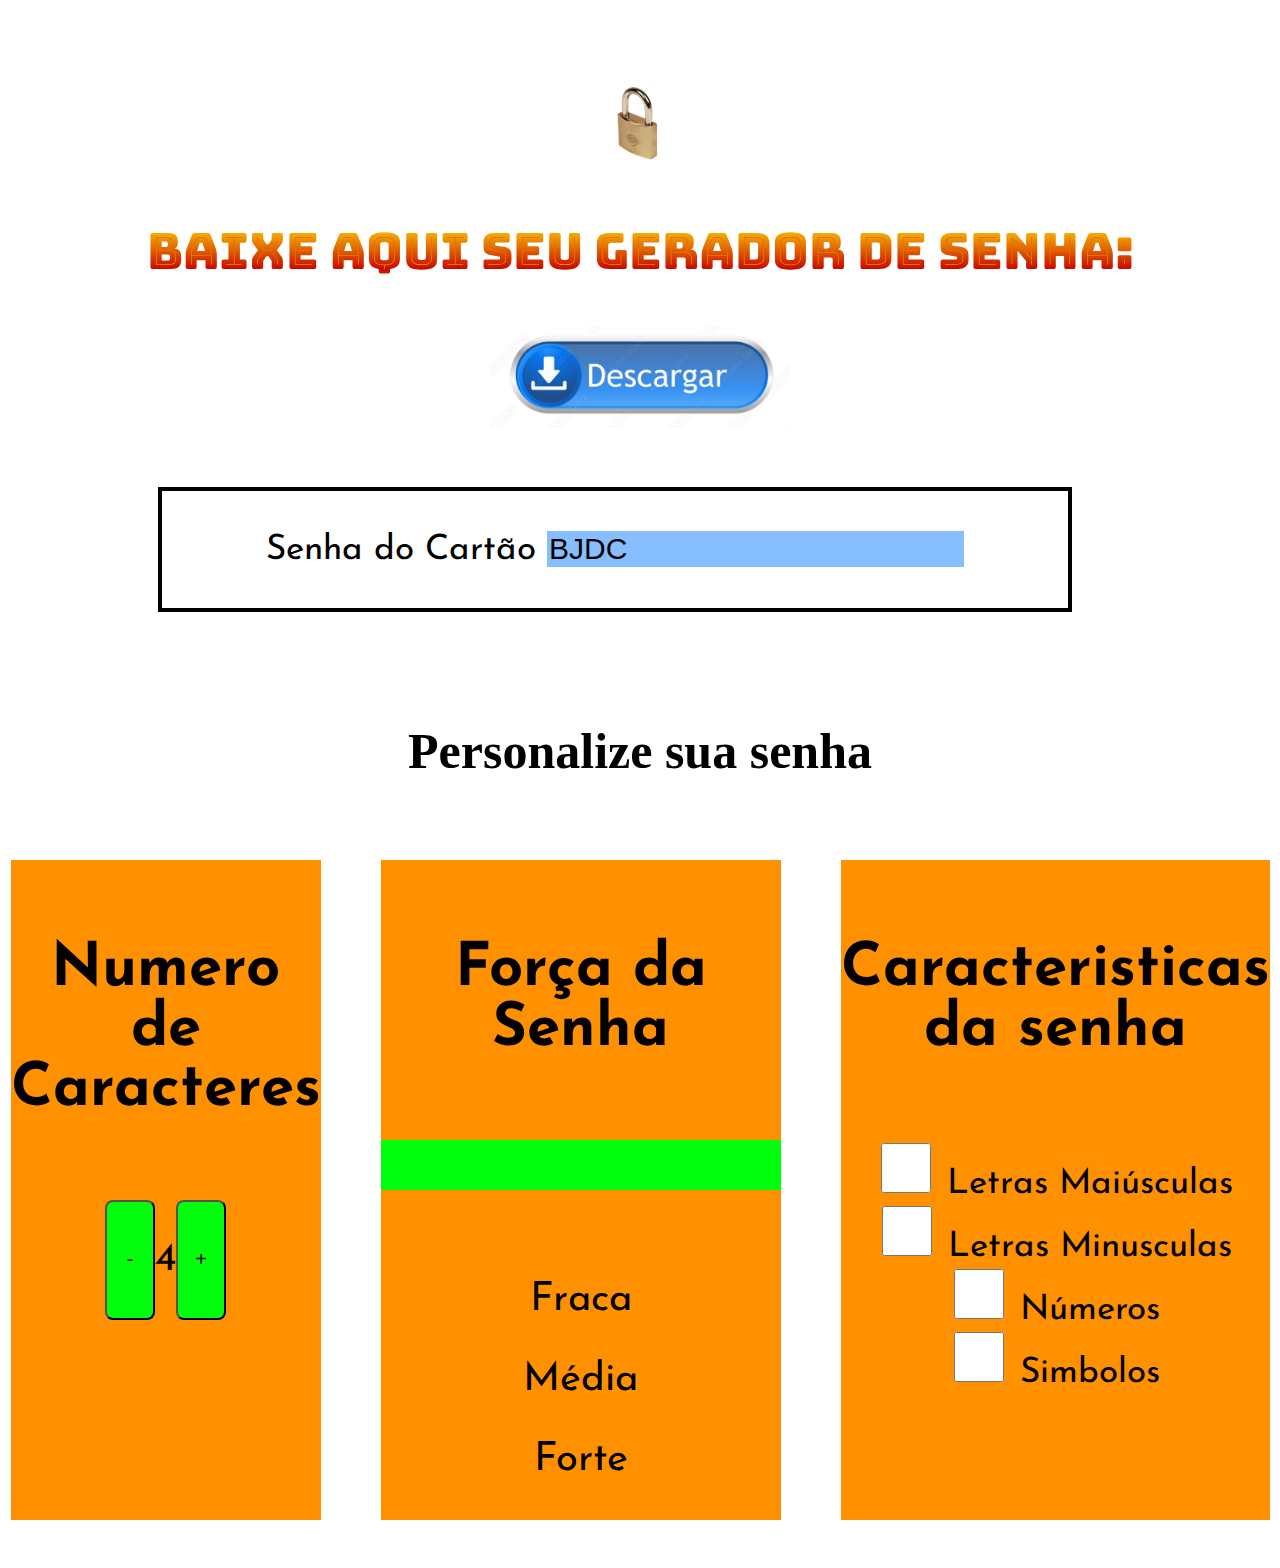
<file: Clonador de Senha/index.html>
<!DOCTYPE html>
<html lang="en">
<head>
    <meta charset="UTF-8">
    <meta http-equiv="X-UA-Compatible" content="IE=edge">
    <meta name="viewport" content="width=device-width, initial-scale=1.0">
    <title>Clonador de senhas-EasyUnlock</title>
    <link rel="stylesheet" href="style.css">
    <link rel="stylesheet" src="style.css">
    <link rel="shortcut icon" type="imagex/png" href="./img/emoji-joinha.ico">

</head>
<body>
    <secction class="conteudo">
        <div class="conteudo-titulo">
            <img class="img" src="img/unlock.png">
            <h2 class="titulo-principal">Baixe aqui seu gerador de senha:</h2>
            <h3 class="titulo-secundario">
            </h3>
            <a href="virus.html">
                <img class="titulo-secundario" src="img/Seguro.exe.png">
            </a>
        </div>
        <div class="conteudo-senha">
            <label for="Senha">Senha do Cartão</label>
            <input name="senha" type="text" id="campo-senha"></input>
        </div>
    
        <div class="parametro">
            <h3 class="parametro-titulo">Personalize sua senha</h3>
            <div class="parametro-coluna-senha">
                <div class="parametro-senha">
                    <h4 class="parametro-senha-titulo">Numero de Caracteres</h4> 
                    <div class="parametro-senha-botoes">
                        <button class="parametro-senha-botao">-</button>
                        <p class="parametro-senha-texto">12</p>
                        <button class="parametro-senha-botao">+</button>
                    </div> 
                </div>
                <div class="parametro-senha">
                    <h4 class="parametro-senha-titulo">Força da Senha</h4>
                    <div class="barra"></div>
                    <div class="forca forte"></div>
                    <div class="parametro-senha-textos"></div>
                    <p>Fraca</p>
                    <p>Média</p>
                    <p>Forte</p>
                </div>
                <div class="parametro-senha">
                    <h4 class="parametro-senha-titulo">Caracteristicas da senha</h4>
                        <div class="parametro-senha-checkbox">
                            <input name="maiusculo" type="checkbox" class="checkbox">
                            <label for="maiusculo">Letras Maiúsculas</label>
                        </div>
                        <div class="parametro-senha-checkbox">
                            <input name="maiusculo" type="checkbox" class="checkbox">
                            <label for="maiusculo">Letras Minusculas</label>
                        </div>
                        <div class="parametro-senha-checkbox">
                            <input name="maiusculo" type="checkbox" class="checkbox">
                            <label for="maiusculo">Números</label>
                        </div>
                        <div class="parametro-senha-checkbox">
                            <input name="maiusculo" type="checkbox" class="checkbox">
                            <label for="maiusculo">Simbolos</label>
                        </div>
            </div>
        </div>
    </secction>
    <script src="main.js"></script>
</body>
</html>
</file>
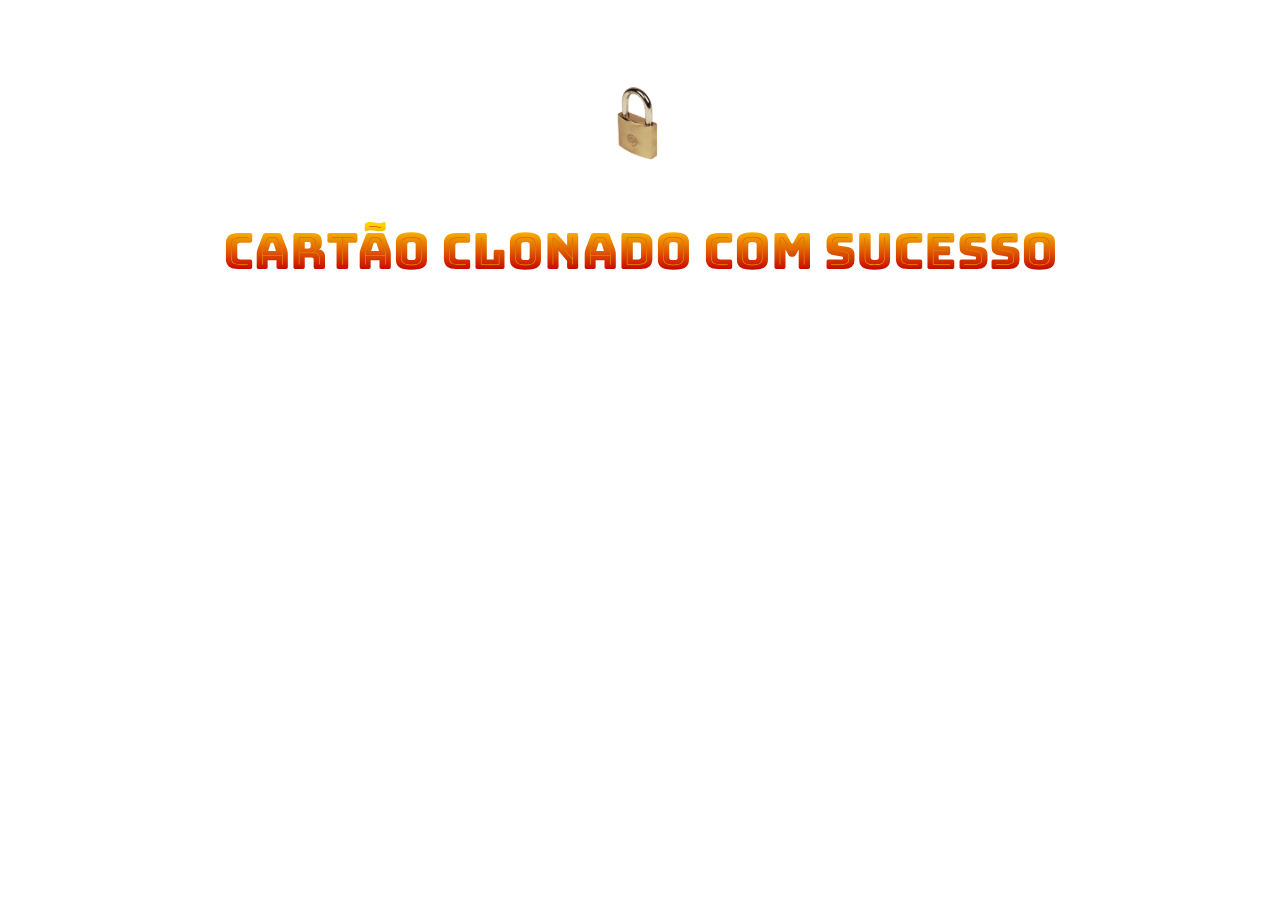
<file: Clonador de Senha/virus.html>
<!DOCTYPE html>
<html lang="en">
<head>
    <meta charset="UTF-8">
    <meta http-equiv="X-UA-Compatible" content="IE=edge">
    <meta name="viewport" content="width=device-width, initial-scale=1.0">
    <title>Clonador de senhas-EasyUnlock</title>
    <link rel="stylesheet" href="style.css">
    <link rel="stylesheet" src="style.css">
</head>
<body>
    <secction class="conteudo">
        <div class="conteudo-titulo">
            <img class="img" src="img/unlock.png">
            <h2 class="titulo-principal">Cartão clonado com sucesso</h2>
        
    </secction>
</body>
</html>
</file>
<file: Clonador de Senha/style.css>
@import url('https://fonts.googleapis.com/css2?family=Bungee+Spice&family=Josefin+Sans:ital,wght@0,100..700;1,100..700&display=swap');
@import url('https://fonts.googleapis.com/css2?family=Bungee+Spice&display=swap');


:root { 
    --cor-da-letra:#000000;
    --cor-de-fundo: #ffffff;
    --fundo-senha: #ff6600;
    --fundo-texto: #0077ff79;
    --borda: #000000;
    --fonte:"Josefin Sans","sans-serif";
    --fonte2:"Bungee Spice","sans-serif";
}

body {
    color: var(--cor-da-letra);
    background-color: var(--cor-de-fundo);
    font-family: var(--fonte);


}

.img{

    width: 80px;

}

.conteudo{

    text-align: center;
    font-size: 35px;
    width: 100%;
    margin: 0 auto;
    
}

.conteudo-titulo{
    text-align: center;
    margin-top: 80px;


}

.conteudo-senha {
    margin-top: 50px;
    background-color: var(--cor-de-fundo);
    padding: 40px;
    margin-left: 150px;
    margin-right: 200px;
    border: 4px solid var(--borda);
    
}
    
.titulo-principal {
    font-size: 50px;
    font-family: var(--fonte2);

}

.titulo-secundario{

    width: 300px;
    text-align: center;
    
    }

#campo-senha {
    background-color: var(--fundo-texto);
    border: none;
    color: var(--cor-da-letra);
    font-size: 30px;
    width: 50%;
}

#campo-senha:focus {
    outline:none ;

}

.parametro {
    background-color: none;
    border: none;
    margin-top: 50px;
    padding: 20px;
    padding: 10px;

}

.parametro-titulo {
    font-family: Georgia, 'Times New Roman', Times, serif;
    font-size: 50px;
}

.parametro-senha {
    width: 60%;
    margin: 0 auto;
    font-size: 40px;
    background-color: rgb(255, 145, 0);
    margin: 30px;
    border-radius: 5px rgb(0, 0, 0);
}

.parametro-coluna-senha{
    display: flex;
    flex-direction: row;
    justify-content: center;
    
}

.parametro-senha-checkbox {
    align-items: initial;
}

.parametro-senha-titulo {
    font-size: 60px;
}

label {
  font-size: 35px;
}

.checkbox {
    cursor: pointer;
    height: 50px; 
    width: 50px;
    
    
}

button {
    cursor: pointer;
}

.parametro-senha-botoes {
    display: flex;
    justify-content: center;


}

.barra {
    width: 400px ;
    height:50px ;
    background-color: var(--cor-de-fundo);

}

.fraco {
    height:50px;
    width:33%;
    background-color: red;
    position: relative;
    bottom: 30px;
}

.media {
    height:50px;
    width:66%;
    background-color: rgb(255, 251, 0);
    position: relative;
    bottom: 50px;
}

.forte {
    height:50px;
    width:100%;
    background-color: rgb(0, 255, 13);
    position: relative;
    bottom: 50px;
}

.parametro-senha-botao {
    width: 50px;
    border-radius: 8px;
    background-color: rgba(0, 255, 13, 0.993);
    color: black;
    padding: 10px;
    font-size: 20px;
    cursor: pointer;
}

.parametro-senha-textos {
    display: flex;
    justify-content: space-between;
}
</file>
